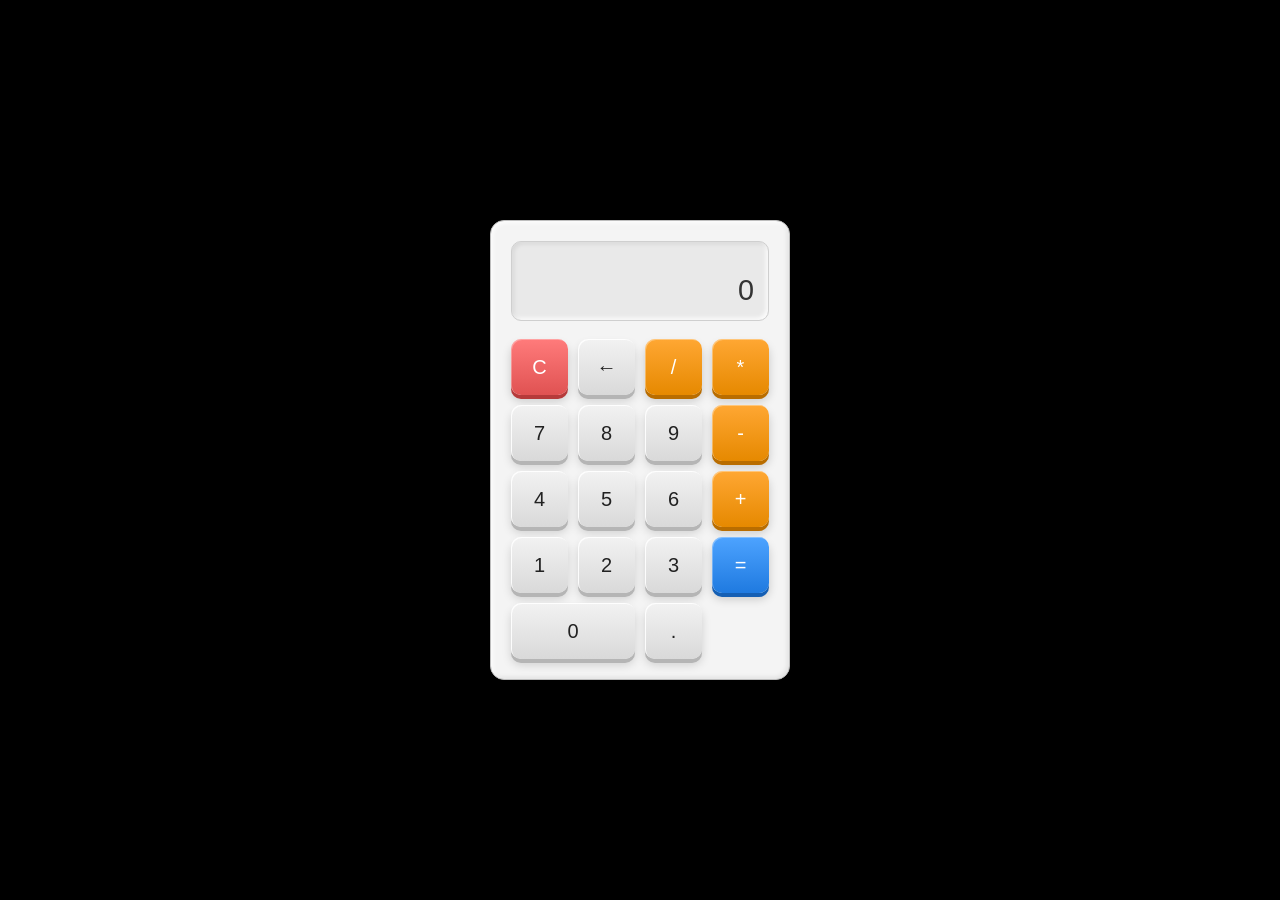
<file: index.html>
<!doctype html>
<html lang="en">
  <head>
    <meta charset="UTF-8" />
    <meta name="viewport" content="width=device-width, initial-scale=1.0" />
    <title>Calculator</title>
    <script src="java.js" defer></script>
    <link rel="stylesheet" href="style.css" />
  </head>
  <body>
    <div class="calculator" id="calculator">
      <div class="display" id="display">
        <span id="history-display"></span>
        <span id="display-text">0</span>
      </div>

      <div class="buttons" id="buttons">
        <button class="btn clear" id="clear">C</button>
        <button class="btn backspace" id="backspace">←</button>
        <button class="btn operator" id="divide" data-operator="/">/</button>
        <button class="btn operator" id="multiply" data-operator="*">*</button>

        <button class="btn number" data-number="7">7</button>
        <button class="btn number" data-number="8">8</button>
        <button class="btn number" data-number="9">9</button>
        <button class="btn operator" id="subtract" data-operator="-">-</button>

        <button class="btn number" data-number="4">4</button>
        <button class="btn number" data-number="5">5</button>
        <button class="btn number" data-number="6">6</button>
        <button class="btn operator" id="add" data-operator="+">+</button>

        <button class="btn number" data-number="1">1</button>
        <button class="btn number" data-number="2">2</button>
        <button class="btn number" data-number="3">3</button>
        <button class="btn equals" id="equals">=</button>

        <button class="btn number zero" data-number="0">0</button>
        <button class="btn decimal" id="decimal">.</button>
      </div>
    </div>
  </body>
</html>
</file>
<file: style.css>
* {
  box-sizing: border-box;
  padding: 0;
  margin: 0;
}

body {
  font-family: "Segoe UI", Tahoma, Geneva, Verdana, sans-serif;
  background-color: #000;
  display: flex;
  justify-content: center;
  align-items: center;
  min-height: 100vh;
}

#calculator {
  background-color: #f4f4f4;
  padding: 20px;
  border-radius: 14px;
  width: 300px;
  border: 1px solid #bdbdbd;
  box-shadow:
    0 10px 25px rgba(0, 0, 0, 0.25),
    inset 2px 2px 4px rgba(255, 255, 255, 0.8),
    inset -2px -2px 4px rgba(0, 0, 0, 0.08);
}
#display {
  width: 100%;
  height: 80px;
  background-color: #e9e9e9;
  border-radius: 10px;
  margin-bottom: 18px;
  padding: 8px 14px;
  font-weight: 500;
  border: 1px solid #cfcfcf;
  box-shadow:
    inset 2px 2px 4px rgba(0, 0, 0, 0.08),
    inset -2px -2px 4px rgba(255, 255, 255, 0.9);
  overflow: hidden;

  display: flex;
  flex-direction: column;
  justify-content: center;
  align-items: flex-end;
}

#history-display {
  width: 100%;
  text-align: right;
  font-size: 0.85rem;
  color: #777;
  min-height: 18px;
}

#display-text {
  width: 100%;
  text-align: right;
  font-size: 1.8rem;
  color: #333;
  white-space: nowrap;
  overflow-x: auto;
  overflow-y: hidden;
  scrollbar-width: none;
}

#display-text::-webkit-scrollbar {
  display: none;
}

#buttons {
  display: grid;
  grid-template-columns: repeat(4, 1fr);
  gap: 10px;
}

.btn {
  height: 56px;
  border: none;
  border-radius: 10px;
  font-size: 1.25rem;
  cursor: pointer;
  background: linear-gradient(to bottom, #f2f2f2, #d9d9d9);
  color: #222;
  box-shadow:
    0 4px 0 #b5b5b5,
    0 6px 10px rgba(0, 0, 0, 0.15),
    inset 1px 1px 0 rgba(255, 255, 255, 0.9);
  transition:
    transform 0.08s ease,
    box-shadow 0.08s ease,
    background 0.2s ease;
}

.btn:hover {
  background: linear-gradient(to bottom, #f7f7f7, #dddddd);
}

.btn:active {
  transform: translateY(3px);
  box-shadow:
    0 1px 0 #b5b5b5,
    0 2px 4px rgba(0, 0, 0, 0.15),
    inset 1px 1px 2px rgba(0, 0, 0, 0.08);
}

.operator {
  background: linear-gradient(to bottom, #ffa733, #e68900);
  color: white;
  box-shadow:
    0 4px 0 #b96d00,
    0 6px 10px rgba(0, 0, 0, 0.18),
    inset 1px 1px 0 rgba(255, 255, 255, 0.35);
}

.operator:hover {
  background: linear-gradient(to bottom, #ffb347, #f08f00);
}

.equals {
  background: linear-gradient(to bottom, #4da3ff, #1f7ae0);
  color: white;
  box-shadow:
    0 4px 0 #155fb4,
    0 6px 10px rgba(0, 0, 0, 0.18),
    inset 1px 1px 0 rgba(255, 255, 255, 0.3);
}

.equals:hover {
  background: linear-gradient(to bottom, #62afff, #2a84e8);
}

.clear {
  background: linear-gradient(to bottom, #ff7b7b, #e05252);
  color: white;
  box-shadow:
    0 4px 0 #b63a3a,
    0 6px 10px rgba(0, 0, 0, 0.18),
    inset 1px 1px 0 rgba(255, 255, 255, 0.3);
}

.clear:hover {
  background: linear-gradient(to bottom, #ff8d8d, #e85f5f);
}

.zero {
  grid-column: span 2;
}
</file>
